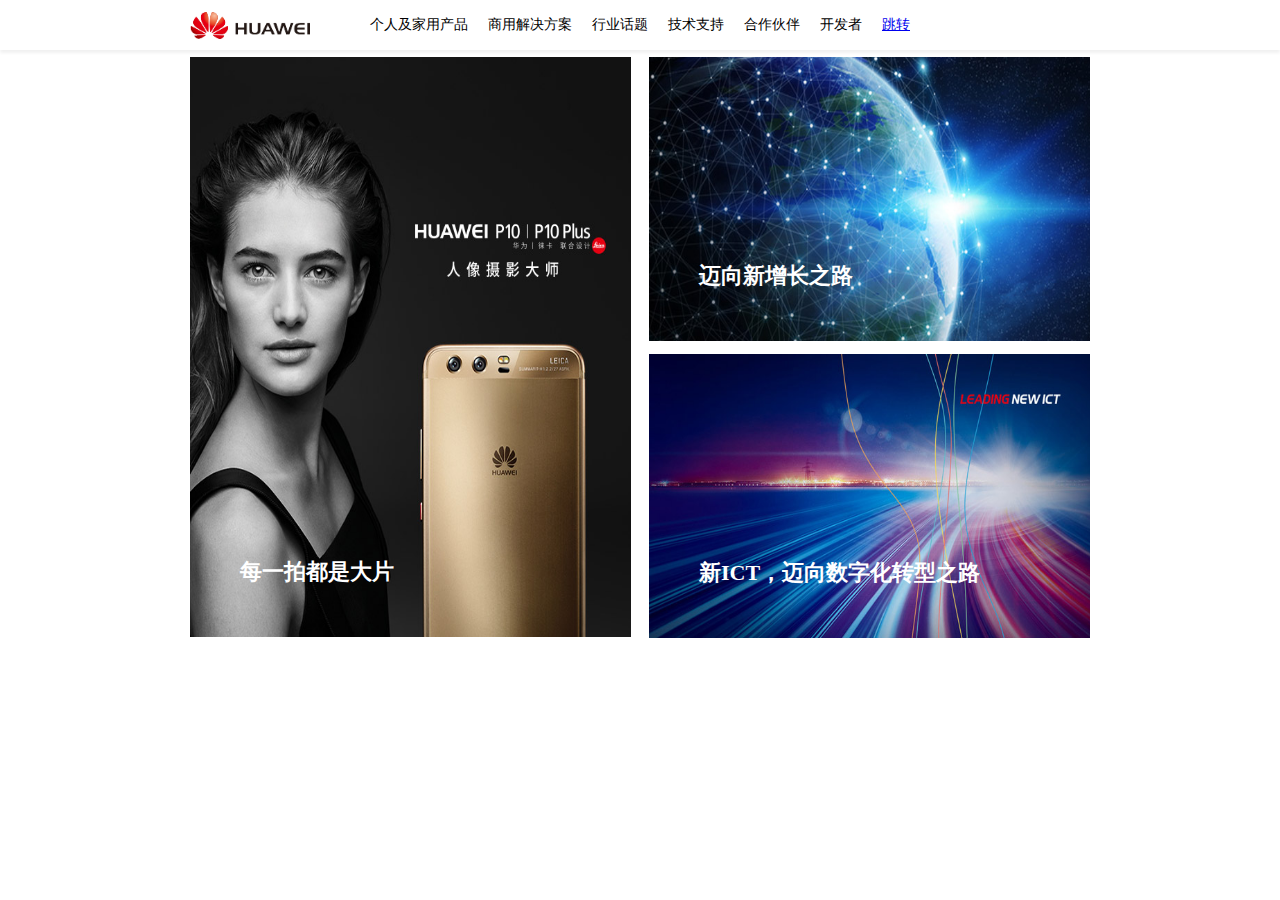
<file: index.html>
﻿<!DOCTYPE html>
<html lang="en">
<head>
    <meta charset="UTF-8">
    <title>Title</title>
    <link rel="stylesheet" href="css/index.css">
</head>
<body>

<!--头部开始-->
<header>
    <!--导航栏-->
    <nav>
        <div class="container">
            <h1 class="pull-left"><img src="img/logo.png" alt=""><span>华为商城</span></h1>
            <ul class="pull-left list-line">
                <li>个人及家用产品</li>
                <li>商用解决方案</li>
                <li>行业话题</li>
                <li>技术支持</li>
                <li>合作伙伴</li>
                <li>开发者</li>
                <li><a href="haha/index.html">跳转</a></li>
            </ul>
        </div>
    </nav>
</header>
<!--头部结束-->
<div class="clearfix"></div>

<section class="container">

    <div class="box1">
        <img src="img/1.jpg" alt="">
        <h3>每一拍都是大片</h3>
        <div class="mask"></div>
    </div>


    <div class="box2">
        <img src="img/2.jpg" alt="">
        <h3>迈向新增长之路</h3>
        <p>全联接世界正在加速到来，电信行业作为各行业数字化转型的使能者，如何结合自身优势，在新机遇中实现价值驱动的新增长，已成为共同关注的话题。</p>
        <div class="mask"></div>
    </div>

    <div class="box2 box3">
        <img src="img/3.jpg" alt="">
        <h3>新ICT，迈向数字化转型之路</h3>
        <p>领先企业数字化转型成功故事。</p>
        <div class="mask"></div>
    </div>

</section>

</body>
</html>
</file>
<file: css/index.css>
/*初始化css*/
* {
    margin: 0;
    padding: 0;
}
ul {
    list-style: none;
}

.container {
    width: 70%;
    min-width: 900px;
    margin: 0 auto;
}

.pull-left {
    float: left !important;
}

.pull-right {
    float: right !important;
}

.list-line > li{
    float: left;
}

.clearfix {
    clear: both;
}

/*导航部分*/
nav {
    width: 100%;
    height: 50px;
    box-shadow: 0 3px 3px #f1f1f1;
}
nav h1 {
    line-height: 57px;
}
nav h1 span{
    display: none;
}

nav h1 img {
    width: 120px;
}
nav ul {
    width: 600px;
    margin-left: 50px;
}
nav ul li {
    font-size: 14px;
    padding: 0 10px;
    height: 50px;
    line-height: 50px;
    cursor: pointer;
}

nav ul li:hover {
    color: #c50007;
    border-bottom: 2px solid #c50007;
}

/*导航部分结束*/


/*内容部分开始*/
.box1 {
    width: 49%;
    height: 580px;
    overflow: hidden;
    position: relative;
    float: left;
}

.box1 > img , .box2 > img {
    width: 110%;
    height: 100%;
    transition: transform .5s;
}

.box1 > h3 , .box2 > h3 {
    position: absolute;
    bottom: 50px;
    left: 50px;
    color: #fff;
    z-index: 99;
    transition: all .5s;
    font-size: 22px;
}


.box2 {
    width: 49%;
    height: 284px;
    float: right;
    overflow: hidden;
    position: relative;
}

.box3 {
    margin-top: 13px;
}

.box2 > p {
    width: 400px;
    position: absolute;
    left: 50px;
    bottom: -20px;
    color: #fff;
    font-size: 14px;
    transition: all .5s;
    z-index: 99;
    opacity: 0;
}

.mask {
    width: 100%;
    height: 100%;
    position: absolute;
    top: 0;
    left:0;
    transition: all .5s;
}

section > div:hover > .mask{
    background-color: rgba(0,0,0,.5);
}

section > div:hover > img{
    transform: translateX(-10px);
}

section > .box1:hover > h3{
    bottom: 70px;
}

section > .box2:hover > h3{
    bottom: 90px;
}
section > .box2:hover > p{
    opacity: 1;
    bottom: 30px;
}
section > .box3:hover > p{
    opacity: 1;
    bottom: 50px;
}
</file>
